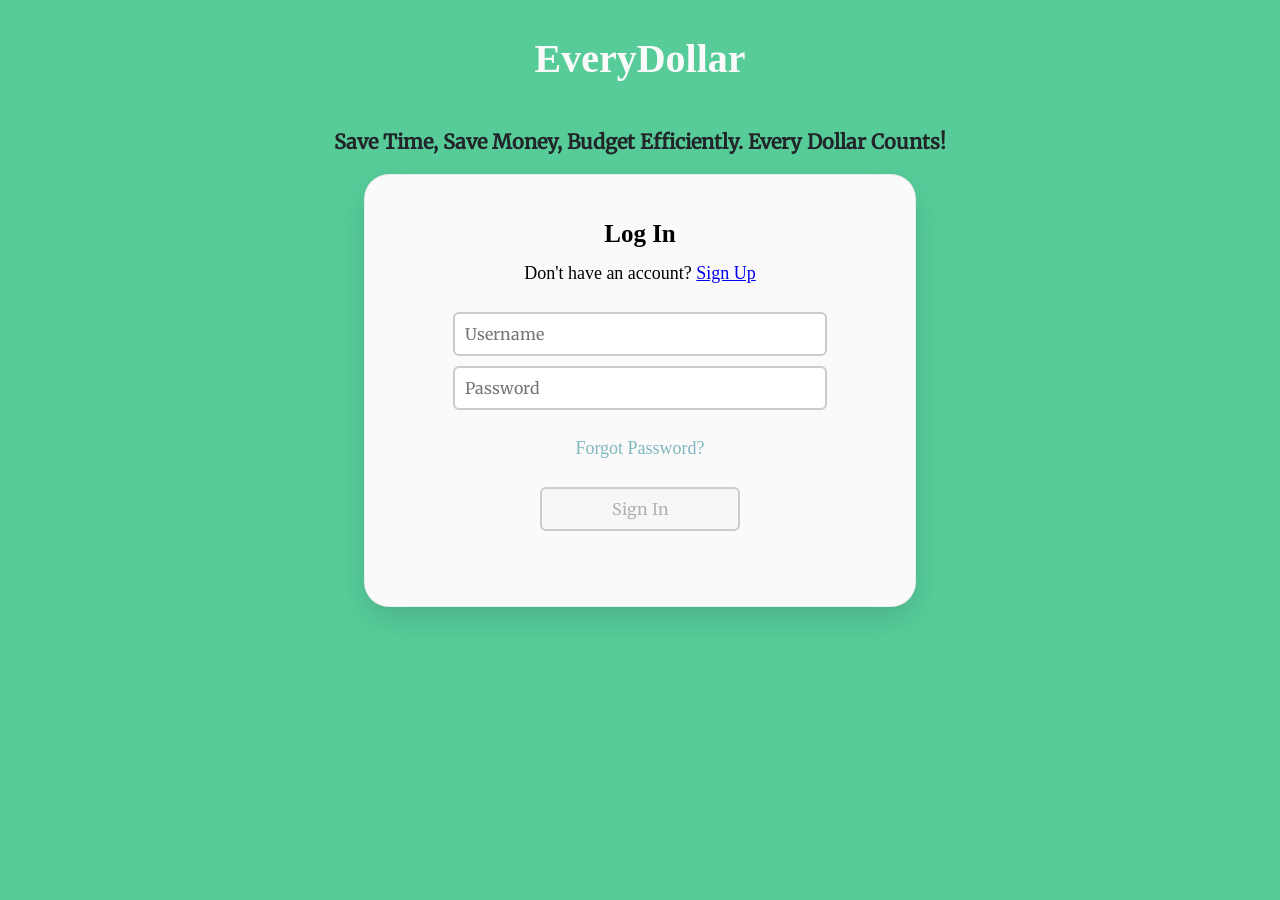
<file: index.html>
<!DOCTYPE html>
<html lang="en">

<head>
    <meta charset="UTF-8">
    <title id="title">Login</title>
    <link rel="stylesheet" href="loginStyle.css" />
</head>

<body>
    <h1 style="font-size: 40px;">EveryDollar</h1>
   
    <div id="textSection">
    <p>Save Time, Save Money, Budget Efficiently. Every Dollar Counts!</p>
    </div>

    <div id="login">
        <p id="logInText">Log In</p>

        <p style="color: black; font-size: 18px; margin-top: -20px;">Don't have an account? 
            <a href="signUp.html" class="signup-link">Sign Up</a>
        </p>
        
        <input id="usernameInput" placeholder="Username">
        <input id="passwordInput" placeholder="Password">
        <p style="color: #7FB7BE; font-size: 18px;">Forgot Password?</p>
        <button id="signInBtn" disabled>Sign In</button>

    </div>


 <script src="loginScript.js"></script>
</body>

</html>
</file>
<file: loginStyle.css>
@font-face {
    font-family: "Merriweather";
    src: url("./fonts/Merriweather-Variable.ttf") format("truetype");
    font-weight: 400;
    font-style: normal;
}

body {
    display: flex;
    justify-content: center;
    align-items: center;
    flex-direction: column;
    background-color: #57cc99;
    text-align: center;
    color: #fafafa;
}

#login {
    display: flex;
    flex-direction: column;
    background-color: #fafafa;
    gap: 10px;
    align-items: center;
    padding: 75px;
    width: 400px;
    height: auto;
    border-radius: 25px;
    margin: 0px;
    margin-top: 0px;
    box-shadow: 0 12px 30px rgba(0, 0, 0, 0.12);
    border: 1px solid rgba(0, 0, 0, 0.06);

}

  #logInText{
    color: black;
    font-size: 25px;
    font-weight: bold;
    margin-top: -30px;
    }

#usernameInput,
#passwordInput {
    width: 350px;
    padding: 10px;
    font-family: Merriweather, serif;
    font-size: 16px;
    border: 2px solid #ccc;
    border-radius: 6px;
    outline: none;
    transition: border-color 0.3s, box-shadow 0.3s;
}

#signInBtn {
    width: 200px;
    padding: 10px;
    font-family: Merriweather, serif;
    font-size: 16px;
    border: 2px solid #ccc;
    border-radius: 6px;
    outline: none;
    transition: border-color 0.3s, box-shadow 0.3s;
}

#signInBtn.active {
    background-color: #57cc99;
    cursor: pointer;
}

#textSection {
    color: #212529;
    font-family: Merriweather, serif;
    font-weight: bold;
    font-size: 20px;
}
</file>
